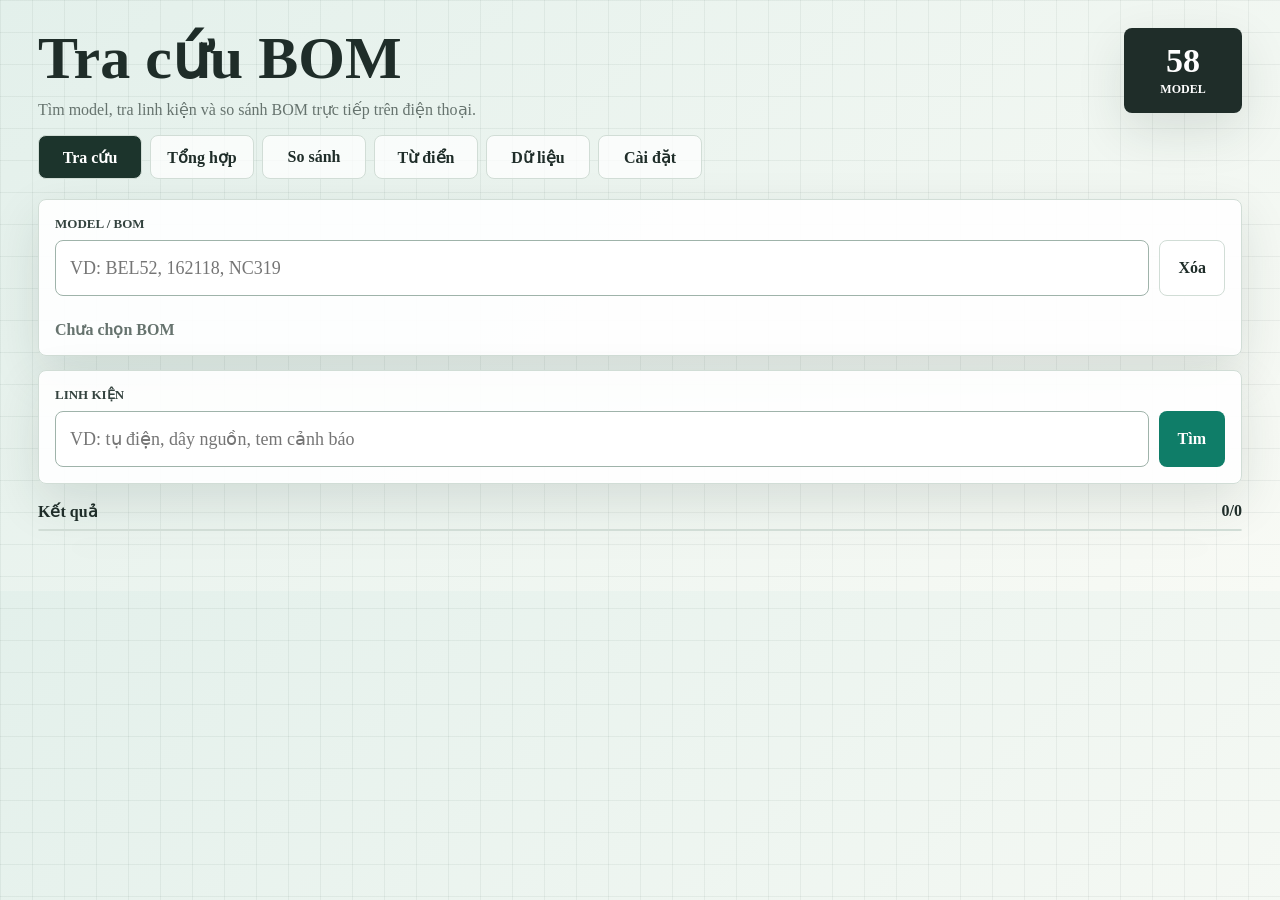
<file: index.html>
<!doctype html>
<html lang="vi">
  <head>
    <meta charset="utf-8" />
    <meta name="viewport" content="width=device-width, initial-scale=1" />
    <title>Tra cứu BOM</title>
    <link rel="stylesheet" href="assets/online-styles.css" />
  </head>
  <body>
    <main class="page">
      <header class="hero">
        <div>
          <h1>Tra cứu BOM</h1>
          <p>Tìm model, tra linh kiện và so sánh BOM trực tiếp trên điện thoại.</p>
        </div>
        <div class="counter">
          <strong id="modelCount">0</strong>
          <span>MODEL</span>
        </div>
      </header>

      <nav class="tabs" aria-label="Chức năng">
        <button class="tab active" data-tab="search">Tra cứu</button>
        <button class="tab" data-tab="summary">Tổng hợp</button>
        <button class="tab" data-tab="compare">So sánh</button>
        <button class="tab locked" data-tab="terms">Từ điển</button>
        <button class="tab locked" data-tab="data">Dữ liệu</button>
        <button class="tab locked" data-tab="settings">Cài đặt</button>
      </nav>

      <section id="search" class="panel active">
        <div class="card">
          <label for="modelInput">Model / BOM</label>
          <div class="input-row">
            <input id="modelInput" inputmode="search" placeholder="VD: BEL52, 162118, NC319" />
            <button id="clearModel" class="button secondary">Xóa</button>
          </div>
          <div id="modelSuggestions" class="chips"></div>
          <div id="selectedModel" class="selected">Chưa chọn BOM</div>
        </div>

        <div class="card">
          <label for="partInput">Linh kiện</label>
          <div class="input-row">
            <input id="partInput" inputmode="search" placeholder="VD: tụ điện, dây nguồn, tem cảnh báo" />
            <button id="searchBtn" class="button primary">Tìm</button>
          </div>
          <p id="termHint" class="hint"></p>
        </div>

        <div class="section-line">
          <strong>Kết quả</strong>
          <span id="resultCount">0/0</span>
        </div>
        <div id="results" class="table-wrap"></div>
      </section>

      <section id="summary" class="panel">
        <div class="card">
          <label for="summaryInput">Model khách hàng / Model</label>
          <div class="input-row">
            <input id="summaryInput" inputmode="search" placeholder="VD: BEL52, 162118, F753L" />
            <button id="summaryClear" class="button secondary">Xóa</button>
          </div>
          <p id="summaryHint" class="hint"></p>
          <div id="summarySuggestions" class="chips"></div>
        </div>

        <section class="summary-result" id="summaryResult" hidden>
          <div class="summary-result-head">
            <div>
              <h2 id="summaryCustomer"></h2>
              <p id="summaryModel"></p>
            </div>
            <div id="summaryStt" class="summary-stt"></div>
          </div>
          <div class="summary-details">
            <div><span>Tụ điện</span><strong id="summaryCapacitor"></strong></div>
            <div><span>Mô tơ</span><strong id="summaryMotor"></strong></div>
            <div><span>Tem mô tơ</span><strong id="summaryMotorLabel"></strong></div>
            <div><span>Dây nguồn</span><strong id="summaryPowerCord"></strong></div>
            <div><span>Tem dây nguồn</span><strong id="summaryPowerCordLabel"></strong></div>
          </div>
        </section>

        <div class="section-line">
          <strong>Danh sách model</strong>
          <span id="summaryCount">0/0</span>
        </div>
        <div id="summaryTable" class="table-wrap"></div>
      </section>

      <section id="compare" class="panel">
        <div class="card">
          <label for="compareModelInput">Chọn BOM so sánh</label>
          <input id="compareModelInput" inputmode="search" placeholder="Tìm model rồi bấm để thêm A/B" />
          <div id="compareSuggestions" class="chips"></div>
          <div id="compareSelected" class="selected-list"></div>
        </div>
        <div class="card">
          <label for="comparePartInput">Linh kiện</label>
          <div class="input-row">
            <input id="comparePartInput" inputmode="search" placeholder="VD: tụ điện, mô tơ, vòng đệm" />
            <button id="compareBtn" class="button primary">So sánh</button>
          </div>
        </div>
        <p id="compareCount" class="hint"></p>
        <div id="compareResults"></div>
      </section>

      <section id="terms" class="panel protected">
        <div class="card">
          <h2>Từ điển</h2>
          <p class="hint">Bản online dùng từ điển đã xuất theo source hiện tại.</p>
          <div id="termsList" class="term-list"></div>
        </div>
      </section>

      <section id="data" class="panel protected">
        <div class="card metrics">
          <div><span>Số model</span><strong id="dataModels">0</strong></div>
          <div><span>Số dòng</span><strong id="dataRows">0</strong></div>
          <div><span>Số từ điển</span><strong id="dataTerms">0</strong></div>
        </div>
      </section>

      <section id="settings" class="panel protected">
        <div class="card">
          <h2>Cài đặt</h2>
          <p class="hint">Bản online chạy bằng dữ liệu JSON đã xuất, không đọc trực tiếp folder BOM trên máy.</p>
        </div>
      </section>
    </main>

    <div id="loginModal" class="modal-backdrop" hidden>
      <form class="modal" id="loginForm">
        <h2>Đăng nhập</h2>
        <p>Mục này cần mật khẩu quản trị.</p>
        <label for="loginUser">Tài khoản</label>
        <input id="loginUser" autocomplete="username" value="duynk90" />
        <label for="loginPass">Mật khẩu</label>
        <input id="loginPass" type="password" autocomplete="current-password" />
        <div id="loginError" class="error"></div>
        <div class="modal-actions">
          <button type="button" id="loginCancel" class="button secondary">Hủy</button>
          <button class="button primary">Đăng nhập</button>
        </div>
      </form>
    </div>

    <script src="assets/online-app.js?v=20260925-tmph52-cord"></script>
  </body>
</html>
</file>
<file: assets/online-styles.css>
:root {
  --ink: #1f2d29;
  --muted: #66736e;
  --line: #d1ddd6;
  --paper: #eef5f1;
  --card: #ffffff;
  --head: #1c342c;
  --accent: #0f7d68;
  --accent-dark: #0b5f51;
  --warn: #fff2a8;
  --shadow: 0 18px 50px rgba(25, 52, 43, 0.12);
}

* {
  box-sizing: border-box;
}

body {
  margin: 0;
  color: var(--ink);
  font-family: "Times New Roman", Times, serif;
  background:
    linear-gradient(90deg, rgba(28, 52, 44, 0.06) 1px, transparent 1px),
    linear-gradient(rgba(28, 52, 44, 0.06) 1px, transparent 1px),
    linear-gradient(135deg, #e3f0eb, #f8faf5);
  background-size: 32px 32px, 32px 32px, auto;
}

button,
input {
  font: inherit;
}

.page {
  width: min(1240px, 100%);
  margin: 0 auto;
  padding: 28px 18px 60px;
}

.hero {
  display: flex;
  justify-content: space-between;
  gap: 18px;
  align-items: flex-start;
  margin-bottom: 16px;
}

h1,
h2,
p {
  margin: 0;
}

h1 {
  font-size: clamp(36px, 8vw, 60px);
  line-height: 1;
}

h2 {
  font-size: 24px;
}

.hero p,
.hint {
  color: var(--muted);
}

.hero p {
  margin-top: 12px;
  font-size: 16px;
}

.counter {
  display: grid;
  place-items: center;
  min-width: 118px;
  padding: 16px;
  border-radius: 8px;
  background: #1f2d29;
  color: #fff;
  box-shadow: var(--shadow);
}

.counter strong {
  font-size: 34px;
  line-height: 1;
}

.counter span {
  margin-top: 4px;
  font-size: 12px;
  font-weight: 900;
}

.tabs {
  display: flex;
  gap: 8px;
  margin: 16px 0;
  overflow-x: auto;
  padding-bottom: 4px;
}

.tab {
  min-width: 104px;
  min-height: 44px;
  padding: 10px 12px;
  border: 1px solid var(--line);
  border-radius: 8px;
  background: rgba(255, 255, 255, 0.75);
  color: var(--ink);
  font-weight: 800;
  cursor: pointer;
}

.tab.active {
  background: var(--head);
  color: #fff;
}

.panel {
  display: none;
}

.panel.active {
  display: block;
}

.card {
  margin-bottom: 14px;
  padding: 16px;
  border: 1px solid var(--line);
  border-radius: 8px;
  background: rgba(255, 255, 255, 0.92);
  box-shadow: var(--shadow);
}

label {
  display: block;
  margin-bottom: 8px;
  color: #34433f;
  font-size: 13px;
  font-weight: 900;
  text-transform: uppercase;
}

.input-row {
  display: grid;
  grid-template-columns: 1fr auto;
  gap: 10px;
}

input {
  width: 100%;
  min-height: 56px;
  padding: 12px 14px;
  border: 1px solid #9fb3aa;
  border-radius: 8px;
  background: #fff;
  outline: none;
  font-size: 18px;
}

input:focus {
  border-color: var(--accent);
  box-shadow: 0 0 0 3px rgba(15, 125, 104, 0.14);
}

.button {
  min-height: 56px;
  padding: 0 18px;
  border: 1px solid transparent;
  border-radius: 8px;
  font-weight: 900;
  cursor: pointer;
}

.primary {
  background: var(--accent);
  color: #fff;
}

.secondary {
  border-color: var(--line);
  background: #fff;
  color: var(--ink);
}

.chips {
  display: flex;
  flex-wrap: wrap;
  gap: 8px;
  margin-top: 12px;
}

.chip {
  padding: 8px 10px;
  border: 1px solid var(--line);
  border-radius: 8px;
  background: #f7fbf8;
  color: var(--ink);
  font-weight: 700;
  cursor: pointer;
}

.selected,
.selected-list {
  margin-top: 12px;
  color: var(--muted);
  font-weight: 700;
}

.selected-pill {
  display: inline-flex;
  align-items: center;
  gap: 8px;
  margin: 6px 6px 0 0;
  padding: 8px 10px;
  border: 1px solid var(--line);
  border-radius: 8px;
  background: #fff;
  color: var(--ink);
}

.selected-pill b {
  display: grid;
  place-items: center;
  width: 24px;
  height: 24px;
  border-radius: 6px;
  background: var(--accent);
  color: #fff;
}

.selected-pill button {
  border: 0;
  background: transparent;
  cursor: pointer;
  font-weight: 900;
}

.section-line {
  display: flex;
  justify-content: space-between;
  margin: 18px 0 8px;
  font-weight: 900;
}

.table-wrap {
  overflow: auto;
  border: 1px solid var(--line);
  border-radius: 8px;
  background: #fff;
  box-shadow: var(--shadow);
}

table {
  width: 100%;
  min-width: 760px;
  border-collapse: collapse;
}

th,
td {
  padding: 10px 12px;
  border-bottom: 1px solid var(--line);
  border-right: 1px solid var(--line);
  text-align: left;
  vertical-align: middle;
  white-space: pre-wrap;
}

th {
  position: sticky;
  top: 0;
  background: #ecf1e7;
  z-index: 1;
  font-weight: 900;
}

.part-col {
  width: 180px;
  min-width: 180px;
  font-family: "Times New Roman", Times, serif;
}

.qty-col {
  width: 78px;
  min-width: 78px;
  text-align: right;
}

.match {
  background: var(--warn);
  font-weight: 900;
}

.summary-result {
  margin-bottom: 14px;
  padding: 16px;
  border: 1px solid var(--line);
  border-left: 8px solid var(--accent);
  border-radius: 8px;
  background: rgba(255, 255, 255, 0.94);
  box-shadow: var(--shadow);
}

.summary-result[hidden] {
  display: none;
}

.summary-result-head {
  display: flex;
  justify-content: space-between;
  gap: 14px;
  padding-bottom: 14px;
  border-bottom: 1px solid var(--line);
}

.summary-result h2 {
  color: var(--accent);
  font-size: clamp(28px, 5vw, 44px);
}

.summary-result p {
  margin-top: 6px;
  color: var(--muted);
  font-weight: 800;
  overflow-wrap: anywhere;
}

.summary-stt {
  align-self: flex-start;
  min-width: 70px;
  padding: 10px;
  border-radius: 8px;
  background: #deeee8;
  color: var(--accent-dark);
  font-weight: 900;
  text-align: center;
}

.summary-details {
  display: grid;
  grid-template-columns: repeat(5, minmax(140px, 1fr));
  gap: 10px;
  margin-top: 14px;
}

.summary-details div {
  min-height: 96px;
  padding: 12px;
  border: 1px solid var(--line);
  border-radius: 8px;
  background: linear-gradient(180deg, #fff, #f7fbf8);
}

.summary-details span {
  display: block;
  margin-bottom: 8px;
  color: var(--muted);
  font-size: 12px;
  font-weight: 900;
  text-transform: uppercase;
}

.summary-details strong {
  overflow-wrap: anywhere;
}

.summary-table {
  min-width: 1080px;
}

.summary-table tbody tr {
  cursor: pointer;
}

.summary-table tbody tr:hover {
  background: #eef8f4;
}

.compare-grid {
  display: grid;
  grid-template-columns: repeat(2, minmax(0, 1fr));
  gap: 16px;
}

.compare-card {
  min-width: 0;
}

.compare-head {
  display: flex;
  align-items: center;
  gap: 10px;
  margin-bottom: 8px;
  font-weight: 900;
}

.badge {
  display: grid;
  place-items: center;
  width: 34px;
  height: 34px;
  border-radius: 8px;
  background: var(--head);
  color: #fff;
}

.term-list {
  display: grid;
  gap: 8px;
  max-height: 70vh;
  overflow: auto;
}

.term-row {
  display: grid;
  grid-template-columns: minmax(120px, 220px) 1fr;
  gap: 10px;
  padding: 10px;
  border: 1px solid var(--line);
  border-radius: 8px;
  background: #fff;
}

.metrics {
  display: grid;
  grid-template-columns: repeat(3, 1fr);
  gap: 12px;
}

.metrics div {
  padding: 14px;
  border: 1px solid var(--line);
  border-radius: 8px;
  background: #fff;
}

.metrics span {
  color: var(--muted);
}

.metrics strong {
  display: block;
  margin-top: 6px;
  font-size: 30px;
}

.modal-backdrop {
  position: fixed;
  inset: 0;
  display: grid;
  place-items: center;
  padding: 18px;
  background: rgba(31, 45, 41, 0.42);
  z-index: 20;
}

.modal-backdrop[hidden] {
  display: none;
}

.modal {
  display: grid;
  gap: 10px;
  width: min(420px, 100%);
  padding: 18px;
  border-radius: 8px;
  background: #fff;
  box-shadow: var(--shadow);
}

.modal-actions {
  display: flex;
  justify-content: flex-end;
  gap: 8px;
}

.error {
  min-height: 20px;
  color: #b42318;
  font-weight: 800;
}

@media (max-width: 760px) {
  .page {
    padding: 16px 10px 40px;
  }

  .hero {
    align-items: stretch;
    flex-direction: column;
  }

  .counter {
    align-self: flex-start;
    min-width: 96px;
  }

  .tab {
    min-width: 92px;
    font-size: 13px;
  }

  .card {
    padding: 12px;
  }

  .input-row {
    grid-template-columns: 1fr;
  }

  .button,
  input {
    min-height: 50px;
  }

  input {
    font-size: 16px;
  }

  table {
    min-width: 620px;
    font-size: 13px;
  }

  th,
  td {
    padding: 9px 8px;
  }

  .part-col {
    width: 140px;
    min-width: 140px;
  }

  .summary-result-head {
    display: block;
  }

  .summary-stt {
    display: inline-block;
    margin-top: 10px;
  }

  .summary-details,
  .compare-grid,
  .metrics,
  .term-row {
    grid-template-columns: 1fr;
  }
}
</file>
